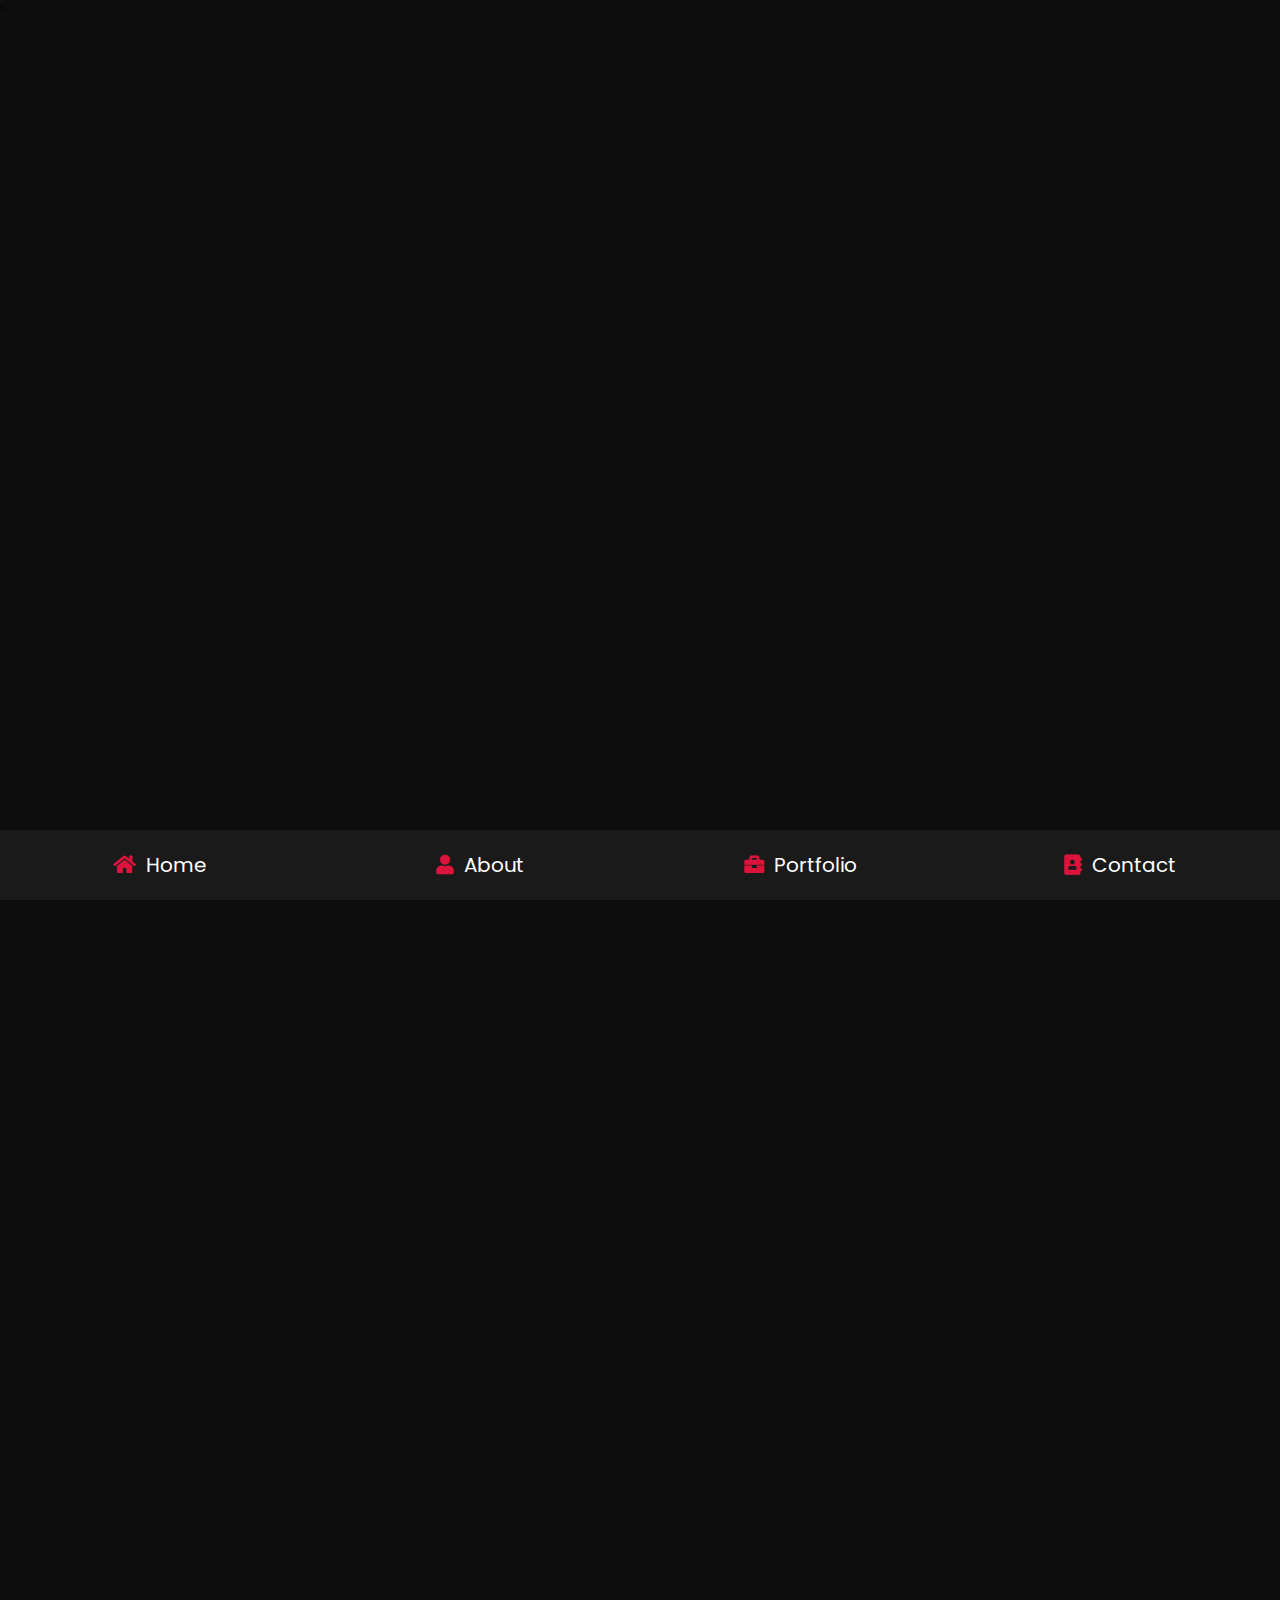
<file: index.html>
<!DOCTYPE html>
<html lang="en">
<head>
    <meta charset="UTF-8">
    <meta name="viewport" content="width=device-width, initial-scale=1.0">
    <title>Tian Portfolio</title>

     <!-- font awesome cdn link  -->
     <link rel="stylesheet" href="https://cdnjs.cloudflare.com/ajax/libs/font-awesome/5.15.4/css/all.min.css">

    <!-- custom css file link  -->
    <link rel="stylesheet" href="./css/style.css">
    <a href="./home.html"></a>
    <a href="./about.html"></a>
    <a href="./portfolio.html"></a>
    <a href="./contact.html"></a>
    
   
    

</head>
<body>
    
<!-- header section starts  -->

    <<nav class="navbar">
    <a href="home.html"> <i class="fas fa-home"></i> <span>home</span> </a>
    <a href="about.html"> <i class="fas fa-user"></i> <span>about</span> </a>
    <a href="portfolio.html"> <i class="fas fa-briefcase"></i> <span>portfolio</span> </a>
    <a href="contact.html"> <i class="fas fa-address-book"></i> <span>contact</span> </a>
</nav>

<!-- home section starts  -->

    
<section class="home">

    <div class="image">
        <img src="images/TIan Photo (2).jpg" alt="">
    </div>

    <div class="content">
        <h3>Hi, I am Christian B. Medallada</h3>
        <p>A 19-year-old BSIT Student based in Makati, Philippines.</p>
        <span>BSIT Student of Asia Pacific College</span>
        
        <pre>
        <a href="about.html">
<button onclick="doSomething()" style="background-color:crimson;padding: 8px;color:#ffffff;border-radius:5px; font-size: 20px; font-family: 'Poppins', sans-serif;cursor:pointer;animation:movedown 1s linear 1;animation-delay:0.5s;visibility:hidden;animation-fill-mode:forwards">  About Me   <i class="fas fa-user" style="font-size: 30apx" style='align-items:center;';></i> </button>
        </a>
        <pre>
        
        <p id="test"></p>

        <script>
            function doSomething(){
                document.getElementById("test").innerHTML = "";
            }
        </script>
    </div>


</section>

<!-- home section ends -->

<!-- about section starts  -->

<section class="about">
    
    <h1 class="heading"> about <span>me</span> </h1>

    <div class="row">

        <div class="info-container">

            <h1>personal info</h1>

            <div class="box-container">

                <div class="box">
                    <h3> <span>name : </span> Christian B. Medallada </h3>
                    <h3> <span>age : </span> 19-year-old </h3>
                    <h3> <span>email : </span> medalladachris100@gmail.com </h3>
                    <h3> <span>address : </span> Makati, Philippines - 1233 </h3>
                </div>
    
                <div class="box">
                    <h3> <span>Student : </span> APC Programmer Student </h3>
                    <h3> <span>skill : </span> Beginner Java Programmer </h3>
                    <h3> <span>experience : </span> 1 year </h3>
                    <h3> <span>language : </span> Tagalog, English </h3>
                </div>

            </div>

            <pre>
                <a href="https://drive.google.com/file/d/1S_t5q_-pojScygrP7p67xf_3rHdy3ukK/view?usp=sharing" download>
<button onclick="doSomething()" style="background-color:crimson;padding: 8px;color:#ffffff;border-radius:5px; font-size: 20px; font-family: 'Poppins', sans-serif;cursor:pointer">  Download CV  <i class="fas fa-download" style="font-size: 30apx" style='align-items:center;';></i> </button>
                </a>
                <pre>
                
                <p id="test"></p>
        
                <script>
                    function doSomething(){
                        document.getElementById("test").innerHTML = "";
                    }
                </script>

        </div>

        <div class="count-container">

            <div class="box">
                <h3>Bio</h3>
                <p>Hi, my name is Christian B. Medallada. Most people call me Tian or Meds. I'm currently 19 years old and living in Makati City, Philippines.
                     I'm a first-year student studying to become a software engineer.
                     I like to watch all things related to design; games, highlights, tutorials, and project design tutorials. 
                     I first learned to code when I was in 6th grade.</p>
            </div>

            <div class="box">
                <h3>Studies</h3>
                <p>We learned basic HTML in 6th grade, but that was just the beginning of my coding career.
                     I started learning the basics and fundamentals of Java programming by myself with the help of Youtube and Programming Websites. 
                     I already have a lot of programs and applications, most of which are for business applications. 
                    I'm still studying Java programs and Python. I hope to become a successful software engineer.</p>
            </div>

        </div>

    </div>

</section>

<!-- about section ends -->

<!-- skills section starts  -->

<section class="skills">

    <h1 class="heading"> <span>my</span> skills </h1>

    <div class="box-container">
        <div class="box">
            <img src="images/icon-1.png">
            <h3>html</h3>
        </div>
        <div class="box">
            <img src="images/icon-2.png">
            <h3>Java</h3>
        </div>
        <div class="box">
            <img src="images/icon-3.png">
            <h3>C++</h3>
        </div>
        <div class="box">
            <img src="images/icon-4.png">
            <h3>Python</h3>
        </div>
        <div class="box">
            <img src="images/icon-5.png">
            <h3>Visual Studio Code</h3>
        </div>
        <div class="box">
            <img src="images/icon-6.png">
            <h3>Eclipse</h3>
        </div>
        <div class="box">
            <img src="images/icon-7.png">
            <h3>Adobe</h3>
        </div>
    </div>

</section>

<!-- skills section ends -->

<!-- education section starts  -->

<section class="education">

    <h1 class="heading"> <span>my</span> education </h1>

    <div class="box-container">

        <div class="box">
            <i class="fas fa-graduation-cap"></i>
            <span>2016 - 2019</span>
            <h3>Junior High School Graduate</h3>
            <p>STEM Strand that Graduted at Pasay City West High School and 
                Complete 10th Grader with a GWA of 90</p>
        </div>

        <div class="box">
            <i class="fas fa-graduation-cap"></i>
            <span>2020 - 2021</span>
            <h3>Senior High School Graduate</h3>
            <p>STEM Technology strand that Graduted at Adamson 
                University and Complete 12th Grader with a GWA of 94</p>
        </div>

        <div class="box">
            <i class="fas fa-graduation-cap"></i>
            <span>2022 - Present</span>
            <h3>BSIT-MI College Undegraduate</h3>
            <p>1st year College Student with a Course of BSIT-MI at
                Asia Pacific College and expected to Graduate at 2025</p>
        </div>
    </div>

</section>

<!-- about section ends -->

<!-- portfolio section starts  -->

<section class="portfolio">
   
    <h1 class="heading"> <span>my</span> work </h1>
    
   <h1 style ="font-size: 40px"> <span style = "Color: White">Websites</span></h1>

    <div class="box-container">

        <div class="box">
        </div>

        <div class="box">
            <img src="images/ResearchTitleMockup.jpg" alt="">
            <div class="content">
                <h3>PROJECT 01</h3>
                <h3>Research Title Generator</h3>
                <p>A website that generates you research title for a specific strand</p>
                <a href="https://tianmeds.github.io/ResearchTitleGenerator/" target="_blank">View Website</a>
            </div>
        </div>

        <div class="box">
            <img src="images/2ndPortfolioMockup.jpg" alt="">
            <div class="content">
                <h3>PROJECT 02</h3>
                <h3>Personal Portfolio</h3>
                <p>A Personal Website that discusses about me and also displays my Personal Projects</p>
                <a href="https://tianmeds.github.io/SecondPortfolio/" target="_blank">View Website</a>
            </div>
        </div>

        <div class="box">
        </div>

</div>

    <h1 style ="font-size: 40px"> <span style = "Color: White">Java Programs</span></h1>

    <div class="box-container">

        <div class="box">
            <img src="images/item-1.jpg" alt="">
            <div class="content">
                <h3>PROJECT 01</h3>
                <h3>Multiple Choice Quiz Program</h3>
                <p>Multiple Choice Quiz Program made in Java and with the use Scanner in Eclipse IDE</p>
                <a href="https://drive.google.com/file/d/1_zGh05WqPtMKXZluLi4CkNycI9_4znh-/view?usp=sharing" target="_blank">Download Open Source Code</a>
            </div>
        </div>
       
        <div class="box">
            <img src="images/img-3.jpg" alt="">
            <div class="content">
                <h3>project 02</h3>
                <h3>Milk Production Program</h3>
                <p>The Milk Program created in a IDE Eclipse which uses Java language with the help of 
                    Scanner in importing inputs of the user.
                </p>
                <a href="https://drive.google.com/file/d/14TnswhkqasTUbZzlYibc298bCDtB__94/view?usp=sharing" target="_blank">Download Open Source Code</a>
            </div>
        </div>

        <div class="box">
            <img src="images/img-4.png" alt="">
            <div class="content">
                <h3>project 03</h3>
                <h3>Inch Converter App</h3>
                <p>This one is a Inch Converter App where you can convert the inches to feets and yards
                    with a specific explanation.
                </p>
                <a href="https://drive.google.com/file/d/1YehS0OnYiNi2jH8UYm7eiy4Dr1pW61UU/view?usp=sharing" target="_blank">Download Open Source Code</a>
                
            </div>
        </div>

        <div class="box">
            <img src="images/img-5.jpg" alt="">
            <div class="content">
                <h3>project 04</h3>
                <h3>PH Safe App</h3>
                <p>This Program gives information about the PH Scale of a water
                    and also give some information about drinking safe and clean water
                    this program is raise for us to help in SDG Clean Water and Sanitation</p>
                <a href="https://drive.google.com/file/d/1a96S-XUajN0Ena6CzBg5WLP_wgWgpl29/view?usp=sharing" target="_blank">Download Open Source Code</a>
            </div>
        </div>

    </div>

    
    <h1 style ="font-size: 40px"> <span style = "Color: White">Banners</span></h1>

    <div class="box-container">

        <div class="box">
            <img src="images/Banner-1.png" alt="">
            <div class="content">
                <h3>Banner 01</h3>
                <p></p>
                <a href="https://drive.google.com/file/d/1lxD9V5w2Vy5j7aapRB99L65fQVqVzCa9/view?usp=sharing" 
                target="_blank">Preview Banner</a>
            </div>
        </div>
       
        <div class="box">
            <img src="images/Banner-2.jpg" alt="">
            <div class="content">
                <h3>banner 02</h3>
                <p></p>
                <a href="https://drive.google.com/file/d/1v-1Nuxs5Lfoq3-vVFEgdUjvBvgag1wzi/view?usp=sharing" 
                target="_blank">Preview Banner</a>
            </div>
        </div>

        <div class="box">
            <img src="images/Banner-3.png" alt="">
            <div class="content">
                <h3>banner 03</h3>
                <p></p>
                <a href="https://drive.google.com/file/d/1XMgPie6Lc8fdEhSXG9WcYxrt0C3csc9M/view?usp=sharing" 
                target="_blank">Preview Banner</a>
            </div>
        </div>

        <div class="box">
            <img src="images/Banner-4.png" alt="">
            <div class="content">
                <h3>Banner 04</h3>
                <p></p>
                <a href="https://drive.google.com/file/d/11fIRMe88STEOXRX9RrNuC53YaqOTpmhr/view?usp=sharing" 
                target="_blank">Preview Banner</a>
            </div>
        </div>

    </div>

 <h1 style ="font-size: 40px"> <span style = "Color: White">UI Designs</span></h1>

    <div class="box-container">

        <div class="box">
            <img src="images/item-2.jpg" alt="">
            <div class="content">
                <h3>UI Designs 01</h3>
                <p></p>
                <a href="https://drive.google.com/file/d/1kGEYulbxv7-bUwaRZYTQOpmjPwlklp_n/view?usp=sharing" 
                target="_blank">Preview Designs</a>
                
            </div>
        </div>

        <div class="box">
        </div>

        <div class="box">
        </div>

        <div class="box">
        </div>
        
</section>

<!-- portfolio section ends -->

<!-- contact section starts  -->

<section class="contact">
  
 
<h1 class="heading"> contact <span>me</span> </h1>

<div class="row">

    <div class="info-container">

        <h1>get in touch</h1>

        <p>For any sort of help or inquiries, feel free to send me an email and I'll get back to you soon.</p>

        <div class="box-container">

            <div class="box">
                <i class="fas fa-map"></i>
                <div class="info">
                    <h3>address :</h3>
                    <p>Makati, Philippines - 1233</p>
                </div>
            </div>

            <div class="box">
                <i class="fas fa-envelope"></i>
                <div class="info">
                    <h3>email :</h3>
                    <p>medalladachris100@gmail.com</p>
                </div>
            </div>

            <div class="box">
                <i class="fas fa-phone"></i>
                <div class="info">
                    <h3>number :</h3>
                    <p>+639951617400</p>
                </div>
            </div>

        </div>

        <div class="share">
            <a href="https://www.facebook.com/Cmedsss" target="_blank" class="fab fa-facebook-f"> </a>
            <a href="https://twitter.com/TianMeds" target="_blank" class="fab fa-twitter"></a>
            <a href="https://www.instagram.com/tiaanmeds/" target="_blank" class="fab fa-instagram"></a>
            <a href="https://github.com/TianMeds" target="_blank" class="fab fa-github"></a>
        </div>

    </div>

    <form class="gform pure-form pure-form-stacked" method="POST" data-email="medalladachris100@gmail.com"
    action="https://script.google.com/macros/s/AKfycbxXDuNioduG5Ol1HeF2yYUse0-aH5pOmyi7s-tR0NI5UlKGssxEPpOfS7NNGSGbiqswyQ/exec">
    
    
        <div class="inputBox">
            <input type="text" name="name" placeholder="Your Name">
            <input type="number" name="number" placeholder="Your Number">
        </div>

        <div class="inputBox">
            <input type="email" name="email" placeholder="Your Email">
            <input type="text" name="subject" placeholder="Your Subject">
        </div>

        <textarea name="message" placeholder="Your Message" id="" cols="30" rows="10"></textarea>

        <input type="submit" value="send message" class="btn">
        <br> </br>
        <div class="thankyou_message" style="display:none;background-color: #84b124;
        border:8px solid #84b124;border-radius: 30px;width: 200px;padding-top: 5px;padding-bottom: 10px;
        padding-left: 5px;padding-right: 5px;">
            
            <h1 style="color: white;text-align: center;font-size:medium;">Message Sent</h1>
    
    </form>

</div>

</section>

<!-- contact section ends -->

<!--Thank You Section-->
<div class="thankyou_message" style="display:none;background:none;border:8px solid gray;border-radius: 40px;width: 400px;padding-top: 15px;padding-bottom: 40px;padding-left: 20px;padding-right: 20px;"><br><br>
    <h1>Thanks for contacting us!</h1>
    <h1>*******</h1>
  </div>
</form>
<script data-cfasync="false" type="text/javascript">
  
 (function() {
function validEmail(email) {
  var re = /^([\w-]+(?:\.[\w-]+)*)@((?:[\w-]+\.)*\w[\w-]{0,66})\.([a-z]{2,6}(?:\.[a-z]{2})?)$/i;
  return re.test(email);
}

function validateHuman(honeypot) {
  if (honeypot) {
    console.log("Robot Detected!");
    return true;
  } else {
    console.log("Welcome Human!");
  }
}
function getFormData(form) {
  var elements = form.elements;

  var fields = Object.keys(elements).filter(function(k) {
        return (elements[k].name !== "honeypot");
  }).map(function(k) {
    if(elements[k].name !== undefined) {
      return elements[k].name;
    }else if(elements[k].length > 0){
      return elements[k].item(0).name;
    }
  }).filter(function(item, pos, self) {
    return self.indexOf(item) == pos && item;
  });

  var formData = {};
  fields.forEach(function(name){
    var element = elements[name];
    formData[name] = element.value;
    if (element.length) {
      var data = [];
      for (var i = 0; i < element.length; i++) {
        var item = element.item(i);
        if (item.checked || item.selected) {
          data.push(item.value);
        }
      }
      formData[name] = data.join(', ');
    }
  });

  // add form-specific values into the data
  formData.formDataNameOrder = JSON.stringify(fields);
  formData.formGoogleSheetName = form.dataset.sheet || "Sheet1"; // default sheet name
  formData.formGoogleSendEmail = form.dataset.email || ""; // no email by default

  console.log(formData);
  return formData;
}

function handleFormSubmit(event) {  
  event.preventDefault();           
  var form = event.target;
  var data = getFormData(form);         
  if( data.email && !validEmail(data.email) ) {   
    var invalidEmail = form.querySelector(".email-invalid");
    if (invalidEmail) {
      invalidEmail.style.display = "block";
      return false;
    }
  } else {
    disableAllButtons(form);
    var url = form.action;
    var xhr = new XMLHttpRequest();
    xhr.open('POST', url);
    xhr.setRequestHeader("Content-Type", "application/x-www-form-urlencoded");
    xhr.onreadystatechange = function() {
        console.log(xhr.status, xhr.statusText);
        console.log(xhr.responseText);
        var formElements = form.querySelector(".form-elements")
        if (formElements) {
          formElements.style.display = "none"; // hide form
        }
        var thankYouMessage = form.querySelector(".thankyou_message");
        if (thankYouMessage) {
          thankYouMessage.style.display = "block";
        }
        return;
    };
    var encoded = Object.keys(data).map(function(k) {
        return encodeURIComponent(k) + "=" + encodeURIComponent(data[k]);
    }).join('&');
    xhr.send(encoded);
  }
}

function loaded() {
  console.log("Contact form submission handler loaded successfully.");
  var forms = document.querySelectorAll("form.gform");
  for (var i = 0; i < forms.length; i++) {
    forms[i].addEventListener("submit", handleFormSubmit, false);
  }
};
document.addEventListener("DOMContentLoaded", loaded, false);

function disableAllButtons(form) {
  var buttons = form.querySelectorAll("button");
  for (var i = 0; i < buttons.length; i++) {
    buttons[i].disabled = true;
  }
}
})();

</script>


</body>
</html>
</file>
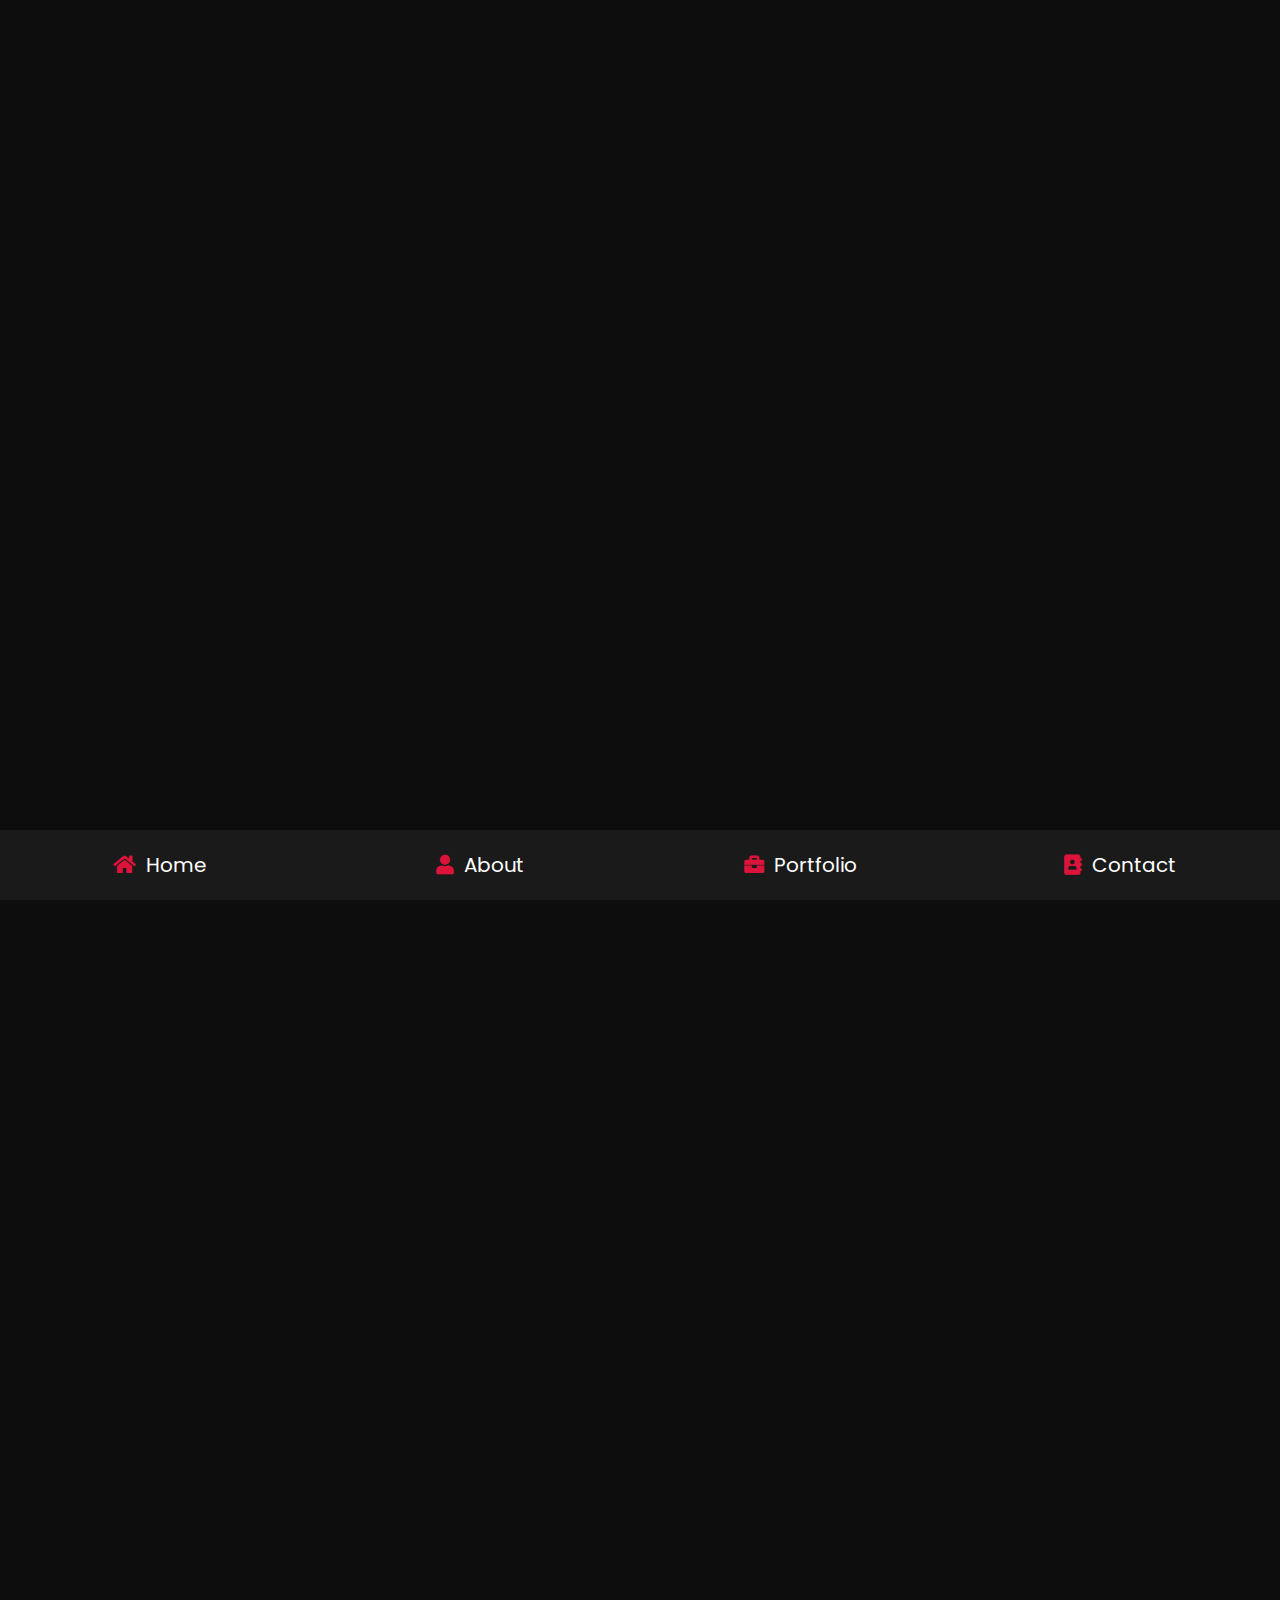
<file: about.html>
<!DOCTYPE html>
<html lang="en">
<head>
    <meta charset="UTF-8">
    <meta http-equiv="X-UA-Compatible" content="IE=edge">
    <meta name="viewport" content="width=device-width, initial-scale=1.0">
    <title>Tian Portfolio</title>

    <link rel="shortcut icon" type="x-icon" href="favicon.jpg">
    
    <!-- font awesome cdn link  -->
    <link rel="stylesheet" href="https://cdnjs.cloudflare.com/ajax/libs/font-awesome/5.15.4/css/all.min.css">

    <!-- custom css file link  -->
    <link rel="stylesheet" href="css/style.css">

</head>
<body>
    
<!-- navbar section starts  -->

<nav class="navbar">
    <a href="home.html"> <i class="fas fa-home"></i> <span>home</span> </a>
    <a href="about.html"> <i class="fas fa-user"></i> <span>about</span> </a>
    <a href="portfolio.html"> <i class="fas fa-briefcase"></i> <span>portfolio</span> </a>
    <a href="contact.html"> <i class="fas fa-address-book"></i> <span>contact</span> </a>
</nav>

<!-- navbar section ends -->

<!-- about section starts  -->

<section class="about">

    <h1 class="heading"> about <span>me</span> </h1>

    <div class="row">

        <div class="info-container">

            <h1>personal info</h1>

            <div class="box-container">

                <div class="box">
                    <h3> <span>name : </span> Christian B. Medallada </h3>
                    <h3> <span>age : </span> 19-year-old </h3>
                    <h3> <span>email : </span> medalladachris100@gmail.com </h3>
                    <h3> <span>address : </span> Makati, Philippines - 1233 </h3>
                </div>
    
                <div class="box">
                    <h3> <span>Student : </span> APC Programmer Student </h3>
                    <h3> <span>skill : </span> Beginner Java Programmer </h3>
                    <h3> <span>experience : </span> 1 year </h3>
                    <h3> <span>language : </span> Tagalog, English </h3>
                </div>

            </div>

            <pre>
                <a href="https://drive.google.com/file/d/1S_t5q_-pojScygrP7p67xf_3rHdy3ukK/view?usp=sharing" download>
<button onclick="doSomething()" style="background-color:crimson;padding: 8px;color:#ffffff;border-radius:5px; cursor:pointer; font-size: 20px; font-family: 'Poppins', sans-serif">  Download CV    <i class="fas fa-download" style="font-size: 30apx" style='align-items:center;';></i>  </button>
                </a>
                <pre>
                
                <p id="test"></p>
        
                <script>
                    function doSomething(){
                        document.getElementById("test").innerHTML = "";
                    }
                </script>

        </div>

        <div class="count-container">

            <div class="box">
                <h3>Bio</h3>
                <p>Hi, my name is Christian B. Medallada. Most people call me Tian or Meds. I'm currently 19 years old and living in Makati City, Philippines.
                     I'm a first-year student studying to become a software engineer.
                     I like to watch all things related to design; games, highlights, tutorials, and project design tutorials. 
                     I first learned to code when I was in 6th grade.</p>
            </div>

            <div class="box">
                <h3>Studies</h3>
                <p>We learned basic HTML in 6th grade, but that was just the beginning of my coding career.
                     I started learning the basics and fundamentals of Java programming by myself with the help of Youtube and Programming Websites. 
                     I already have a lot of programs and applications, most of which are for business applications. 
                    I'm still studying Java programs and Python. I hope to become a successful software engineer.</p>
            </div>

        </div>

    </div>

</section>

<!-- about section ends -->

<!-- skills section starts  -->

<section class="skills">

    <h1 class="heading"> <span>my</span> skills </h1>

    <div class="box-container">
        <div class="box">
            <img src="images/icon-1.png">
            <h3>html</h3>
        </div>
        <div class="box">
            <img src="images/icon-2.png">
            <h3>Java</h3>
        </div>
        <div class="box">
            <img src="images/icon-3.png">
            <h3>C++</h3>
        </div>
        <div class="box">
            <img src="images/icon-4.png">
            <h3>Python</h3>
        </div>
        <div class="box">
            <img src="images/icon-5.png">
            <h3>Visual Studio Code</h3>
        </div>
        <div class="box">
            <img src="images/icon-6.png">
            <h3>Eclipse</h3>
        </div>
        <div class="box">
            <img src="images/icon-7.png">
            <h3>Adobe</h3>
        </div>
    </div>

</section>

<!-- skills section ends -->

<!-- education section starts  -->

<section class="education">

    <h1 class="heading"> <span>my</span> education </h1>

    <div class="box-container">

        <div class="box">
            <i class="fas fa-graduation-cap"></i>
            <span>2016 - 2019</span>
            <h3>Junior High School Graduate</h3>
            <p>STEM Strand that Graduted at Pasay City West High School and 
                Complete 10th Grader with a GWA of 90</p>
        </div>

        <div class="box">
            <i class="fas fa-graduation-cap"></i>
            <span>2020 - 2021</span>
            <h3>Senior High School Graduate</h3>
            <p>STEM Technology strand that Graduted at Adamson 
                University and Complete 12th Grader with a GWA of 94</p>
        </div>

        <div class="box">
            <i class="fas fa-graduation-cap"></i>
            <span>2022 - Present</span>
            <h3>BSIT-MI College Undegraduate</h3>
            <p>1st year College Student with a Course of BSIT-MI at
                Asia Pacific College and expected to Graduate at 2025</p>
        </div>
    </div>

</section>

<!-- education section ends -->

</body>
</html>
</file>
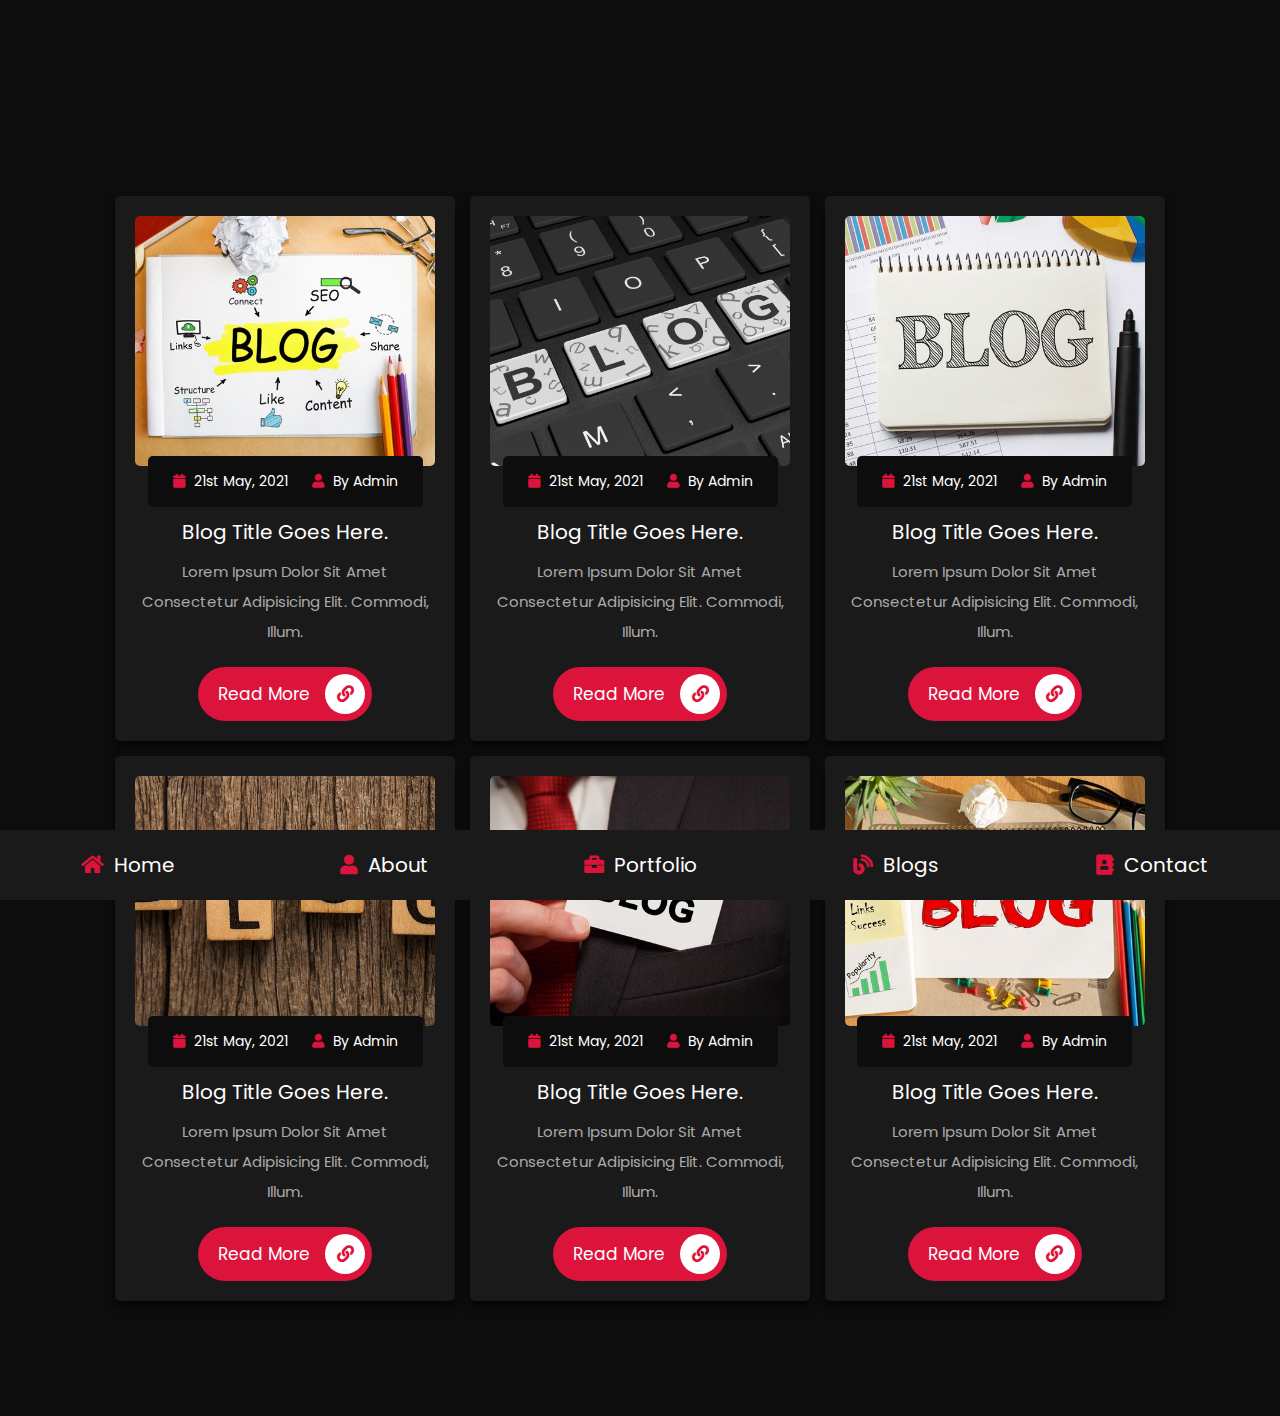
<file: blogs.html>
<!DOCTYPE html>
<html lang="en">
<head>
    <meta charset="UTF-8">
    <meta http-equiv="X-UA-Compatible" content="IE=edge">
    <meta name="viewport" content="width=device-width, initial-scale=1.0">
    <title>blogs</title>

    <!-- font awesome cdn link  -->
    <link rel="stylesheet" href="https://cdnjs.cloudflare.com/ajax/libs/font-awesome/5.15.4/css/all.min.css">

    <!-- custom css file link  -->
    <link rel="stylesheet" href="css/style.css">

</head>
<body>
    
<!-- navbar section starts  -->

<nav class="navbar">
    <a href="home.html"> <i class="fas fa-home"></i> <span>home</span> </a>
    <a href="about.html"> <i class="fas fa-user"></i> <span>about</span> </a>
    <a href="portfolio.html"> <i class="fas fa-briefcase"></i> <span>portfolio</span> </a>
    <a href="blogs.html"> <i class="fas fa-blog"></i> <span>blogs</span> </a>
    <a href="contact.html"> <i class="fas fa-address-book"></i> <span>contact</span> </a>
</nav>

<!-- navbar section ends -->

<!-- blogs section starts  -->

<section class="blogs">

    <h1 class="heading"> <span>my</span> blogs </h1>

    <div class="box-container">

        <div class="box">
            <div class="image">
                <img src="images/blog1.jpg" alt="">
            </div>
            <div class="content">
                <div class="icons">
                    <a href="#"> <i class="fas fa-calendar"></i> 21st may, 2021 </a>
                    <a href="#"> <i class="fas fa-user"></i> by admin </a>
                </div>
                <h3>blog title goes here.</h3>
                <p>Lorem ipsum dolor sit amet consectetur adipisicing elit. Commodi, illum.</p>
                <a href="#" class="btn"> read more <i class="fas fa-link"></i> </a>
            </div>
        </div>

        <div class="box">
            <div class="image">
                <img src="images/blog2.jpg" alt="">
            </div>
            <div class="content">
                <div class="icons">
                    <a href="#"> <i class="fas fa-calendar"></i> 21st may, 2021 </a>
                    <a href="#"> <i class="fas fa-user"></i> by admin </a>
                </div>
                <h3>blog title goes here.</h3>
                <p>Lorem ipsum dolor sit amet consectetur adipisicing elit. Commodi, illum.</p>
                <a href="#" class="btn"> read more <i class="fas fa-link"></i> </a>
            </div>
        </div>

        <div class="box">
            <div class="image">
                <img src="images/blog3.jpg" alt="">
            </div>
            <div class="content">
                <div class="icons">
                    <a href="#"> <i class="fas fa-calendar"></i> 21st may, 2021 </a>
                    <a href="#"> <i class="fas fa-user"></i> by admin </a>
                </div>
                <h3>blog title goes here.</h3>
                <p>Lorem ipsum dolor sit amet consectetur adipisicing elit. Commodi, illum.</p>
                <a href="#" class="btn"> read more <i class="fas fa-link"></i> </a>
            </div>
        </div>

        <div class="box">
            <div class="image">
                <img src="images/blog4.jpg" alt="">
            </div>
            <div class="content">
                <div class="icons">
                    <a href="#"> <i class="fas fa-calendar"></i> 21st may, 2021 </a>
                    <a href="#"> <i class="fas fa-user"></i> by admin </a>
                </div>
                <h3>blog title goes here.</h3>
                <p>Lorem ipsum dolor sit amet consectetur adipisicing elit. Commodi, illum.</p>
                <a href="#" class="btn"> read more <i class="fas fa-link"></i> </a>
            </div>
        </div>

        <div class="box">
            <div class="image">
                <img src="images/blog5.jpg" alt="">
            </div>
            <div class="content">
                <div class="icons">
                    <a href="#"> <i class="fas fa-calendar"></i> 21st may, 2021 </a>
                    <a href="#"> <i class="fas fa-user"></i> by admin </a>
                </div>
                <h3>blog title goes here.</h3>
                <p>Lorem ipsum dolor sit amet consectetur adipisicing elit. Commodi, illum.</p>
                <a href="#" class="btn"> read more <i class="fas fa-link"></i> </a>
            </div>
        </div>

        <div class="box">
            <div class="image">
                <img src="images/blog6.jpg" alt="">
            </div>
            <div class="content">
                <div class="icons">
                    <a href="#"> <i class="fas fa-calendar"></i> 21st may, 2021 </a>
                    <a href="#"> <i class="fas fa-user"></i> by admin </a>
                </div>
                <h3>blog title goes here.</h3>
                <p>Lorem ipsum dolor sit amet consectetur adipisicing elit. Commodi, illum.</p>
                <a href="#" class="btn"> read more <i class="fas fa-link"></i> </a>
            </div>
        </div>

    </div>

</section>

<!-- blogs section ends -->

</body>
</html>
</file>
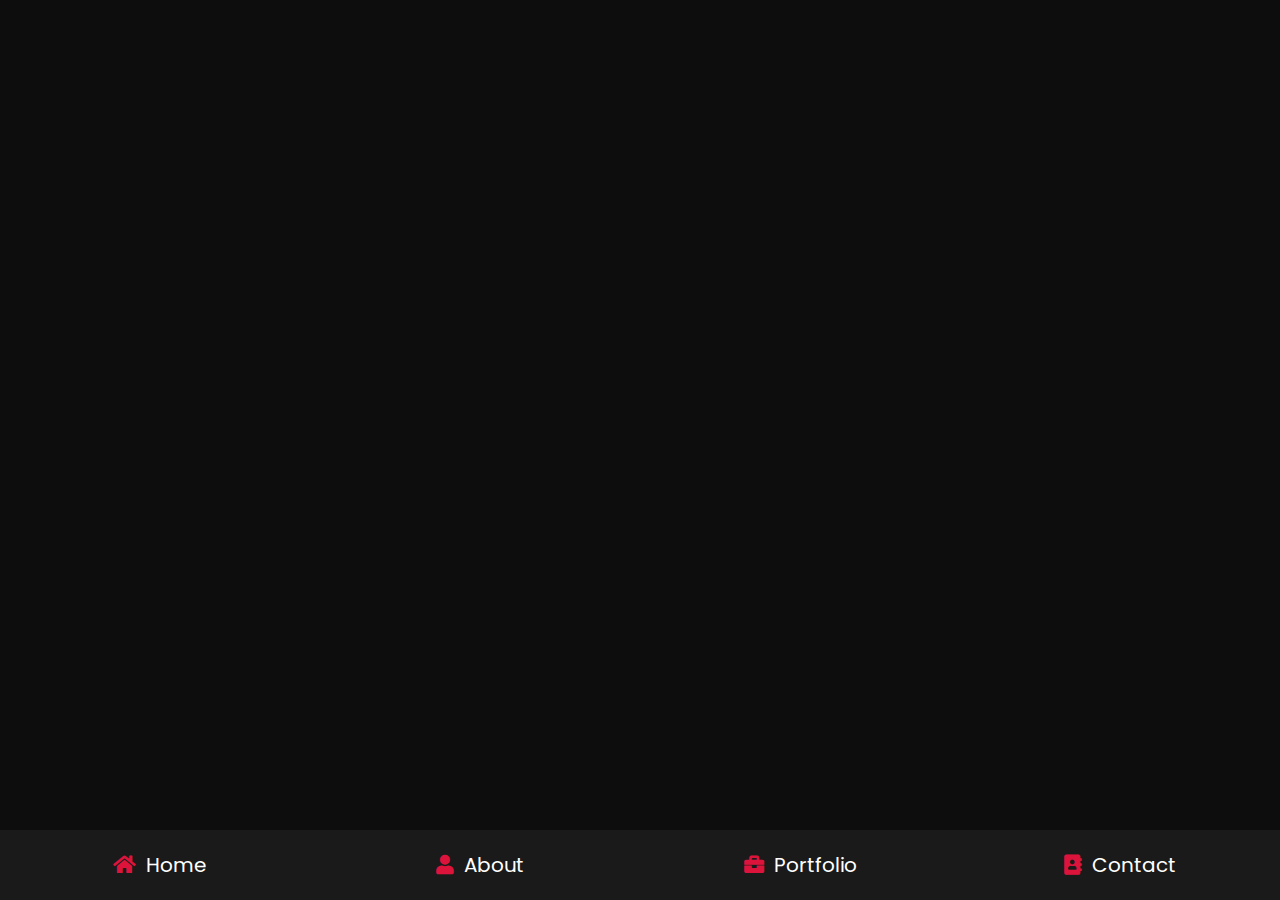
<file: contact.html>
<!DOCTYPE html>
<html lang="en">
<head>
    <meta charset="UTF-8">
    <meta http-equiv="X-UA-Compatible" content="IE=edge">
    <meta name="viewport" content="width=device-width, initial-scale=1.0">
    <title>Tian Portfolio</title>
    
    <link rel="shortcut icon" type="x-icon" href="favicon.jpg">

    <!-- font awesome cdn link  -->
    <link rel="stylesheet" href="https://cdnjs.cloudflare.com/ajax/libs/font-awesome/5.15.4/css/all.min.css">

    <!-- custom css file link  -->
    <link rel="stylesheet" href="css/style.css">

</head>
<body>
    
<!-- navbar section starts  -->

<nav class="navbar">
    <a href="home.html"> <i class="fas fa-home"></i> <span>home</span> </a>
    <a href="about.html"> <i class="fas fa-user"></i> <span>about</span> </a>
    <a href="portfolio.html"> <i class="fas fa-briefcase"></i> <span>portfolio</span> </a>
    <a href="contact.html"> <i class="fas fa-address-book"></i> <span>contact</span> </a>
</nav>

<!-- navbar section ends -->

<!-- contact section starts  -->

<section class="contact">

<h1 class="heading"> contact <span>me</span> </h1>

<div class="row">

    <div class="info-container">

        <h1>get in touch</h1>

        <p>For any sort of help or inquiries, feel free to send me an email and I'll get back to you soon.</p>

        <div class="box-container">

            <div class="box">
                <i class="fas fa-map"></i>
                <div class="info">
                    <h3>address :</h3>
                    <p>Makati, Philippines - 1233</p>
                </div>
            </div>

            <div class="box">
                <i class="fas fa-envelope"></i>
                <div class="info">
                    <h3>email :</h3>
                    <p>medalladachris100@gmail.com</p>
                </div>
            </div>

            <div class="box">
                <i class="fas fa-phone"></i>
                <div class="info">
                    <h3>number :</h3>
                    <p>+639951617400</p>
                </div>
            </div>

        </div>

        <div class="share">
            <a href="https://www.facebook.com/Cmedsss" target="_blank" class="fab fa-facebook-f"> </a>
            <a href="https://twitter.com/TianMeds" target="_blank" class="fab fa-twitter"></a>
            <a href="https://www.instagram.com/tiaanmeds/" target="_blank" class="fab fa-instagram"></a>
            <a href="https://github.com/TianMeds" target="_blank" class="fab fa-github"></a>
        </div>

    </div>

    <form class="gform pure-form pure-form-stacked" method="POST" data-email="medalladachris100@gmail.com"
    action="https://script.google.com/macros/s/AKfycbxXDuNioduG5Ol1HeF2yYUse0-aH5pOmyi7s-tR0NI5UlKGssxEPpOfS7NNGSGbiqswyQ/exec">
    
    
        <div class="inputBox">
            <input type="text" name="name" placeholder="Your Name">
            <input type="number" name="number" placeholder="Your Number">
        </div>

        <div class="inputBox">
            <input type="email" name="email" placeholder="Your Email">
            <input type="text" name="subject" placeholder="Your Subject">
        </div>

        <textarea name="message" placeholder="Your Message" id="" cols="30" rows="10"></textarea>

        <input type="submit" value="send message" class="btn">
        <br> </br>
        <div class="thankyou_message" style="display:none;background-color: #84b124;
        border:8px solid #84b124;border-radius: 30px;width: 200px;padding-top: 5px;padding-bottom: 10px;
        padding-left: 5px;padding-right: 5px;">
            
            <h1 style="color: white;text-align: center;font-size:medium;">Message Sent</h1>
    
    </form>

</div>

</section>

<!-- contact section ends -->

<!--Thank You Section-->
<div class="thankyou_message" style="display:none;background:none;border:8px solid gray;border-radius: 40px;width: 400px;padding-top: 15px;padding-bottom: 40px;padding-left: 20px;padding-right: 20px;"><br><br>
    <h1>Thanks for contacting us!</h1>
    <h1>*******</h1>
  </div>
</form>
<script data-cfasync="false" type="text/javascript">
  
 (function() {
function validEmail(email) {
  var re = /^([\w-]+(?:\.[\w-]+)*)@((?:[\w-]+\.)*\w[\w-]{0,66})\.([a-z]{2,6}(?:\.[a-z]{2})?)$/i;
  return re.test(email);
}

function validateHuman(honeypot) {
  if (honeypot) {
    console.log("Robot Detected!");
    return true;
  } else {
    console.log("Welcome Human!");
  }
}
function getFormData(form) {
  var elements = form.elements;

  var fields = Object.keys(elements).filter(function(k) {
        return (elements[k].name !== "honeypot");
  }).map(function(k) {
    if(elements[k].name !== undefined) {
      return elements[k].name;
    }else if(elements[k].length > 0){
      return elements[k].item(0).name;
    }
  }).filter(function(item, pos, self) {
    return self.indexOf(item) == pos && item;
  });

  var formData = {};
  fields.forEach(function(name){
    var element = elements[name];
    formData[name] = element.value;
    if (element.length) {
      var data = [];
      for (var i = 0; i < element.length; i++) {
        var item = element.item(i);
        if (item.checked || item.selected) {
          data.push(item.value);
        }
      }
      formData[name] = data.join(', ');
    }
  });

  // add form-specific values into the data
  formData.formDataNameOrder = JSON.stringify(fields);
  formData.formGoogleSheetName = form.dataset.sheet || "Sheet1"; // default sheet name
  formData.formGoogleSendEmail = form.dataset.email || ""; // no email by default

  console.log(formData);
  return formData;
}

function handleFormSubmit(event) {  
  event.preventDefault();           
  var form = event.target;
  var data = getFormData(form);         
  if( data.email && !validEmail(data.email) ) {   
    var invalidEmail = form.querySelector(".email-invalid");
    if (invalidEmail) {
      invalidEmail.style.display = "block";
      return false;
    }
  } else {
    disableAllButtons(form);
    var url = form.action;
    var xhr = new XMLHttpRequest();
    xhr.open('POST', url);
    xhr.setRequestHeader("Content-Type", "application/x-www-form-urlencoded");
    xhr.onreadystatechange = function() {
        console.log(xhr.status, xhr.statusText);
        console.log(xhr.responseText);
        var formElements = form.querySelector(".form-elements")
        if (formElements) {
          formElements.style.display = "none"; // hide form
        }
        var thankYouMessage = form.querySelector(".thankyou_message");
        if (thankYouMessage) {
          thankYouMessage.style.display = "block";
        }
        return;
    };
    var encoded = Object.keys(data).map(function(k) {
        return encodeURIComponent(k) + "=" + encodeURIComponent(data[k]);
    }).join('&');
    xhr.send(encoded);
  }
}

function loaded() {
  console.log("Contact form submission handler loaded successfully.");
  var forms = document.querySelectorAll("form.gform");
  for (var i = 0; i < forms.length; i++) {
    forms[i].addEventListener("submit", handleFormSubmit, false);
  }
};
document.addEventListener("DOMContentLoaded", loaded, false);

function disableAllButtons(form) {
  var buttons = form.querySelectorAll("button");
  for (var i = 0; i < buttons.length; i++) {
    buttons[i].disabled = true;
  }
}
})();


</script>
</center>
</body>
</html>
</body>
</html>
</file>
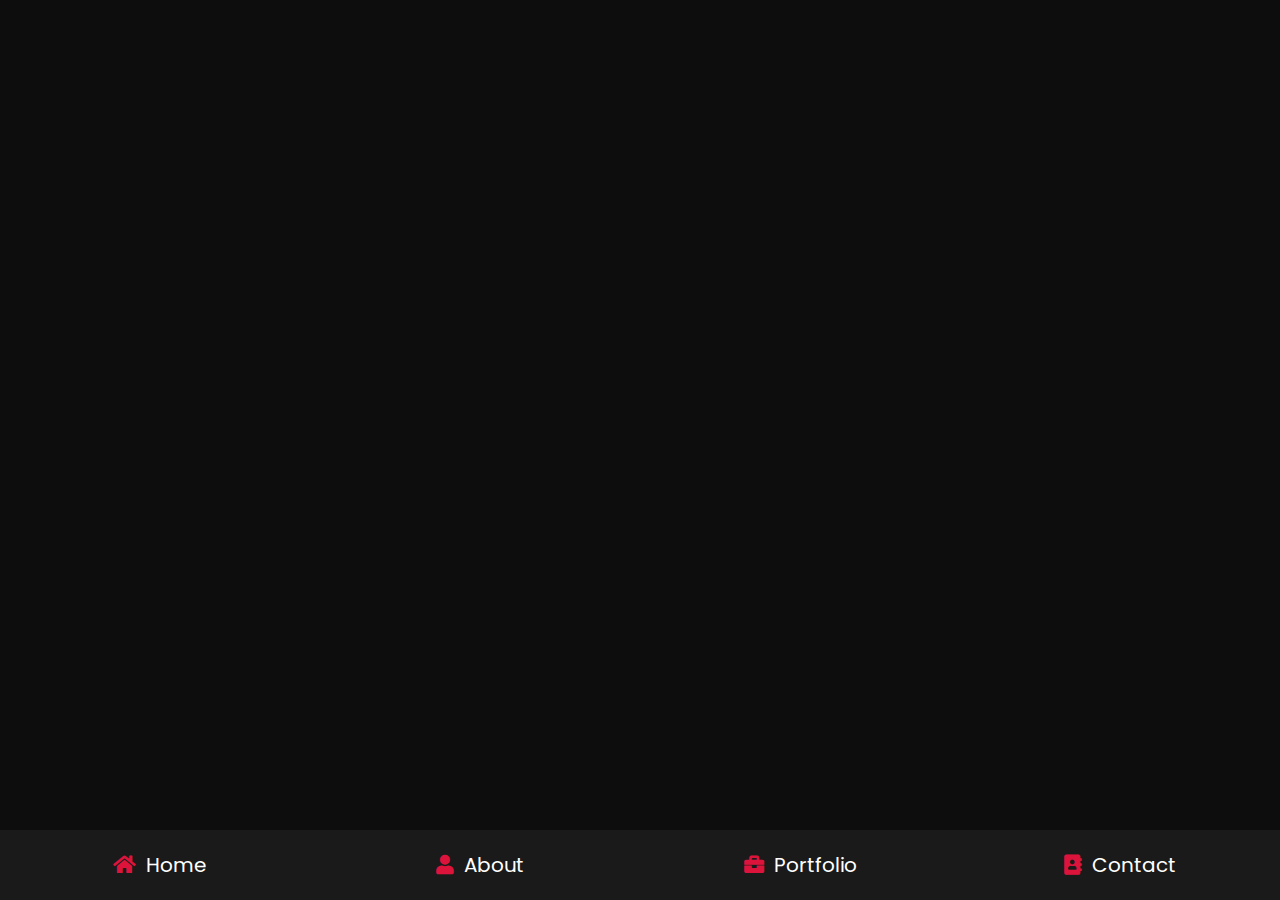
<file: home.html>
<!DOCTYPE html>
<html lang="en">
<head>
    <meta charset="UTF-8">
    <meta http-equiv="X-UA-Compatible" content="IE=edge">
    <meta name="viewport" content="width=device-width, initial-scale=1.0">
    <title>Tian Portfolio</title>

    <link rel="shortcut icon" type="x-icon" href="favicon.jpg">
    
    <!-- font awesome cdn link  -->
    <link rel="stylesheet" href="https://cdnjs.cloudflare.com/ajax/libs/font-awesome/5.15.4/css/all.min.css">

    <!-- custom css file link  -->
    <link rel="stylesheet" href="css/style.css">

</head>
<body>
    
<!-- navbar section starts  -->

<nav class="navbar">
    <a href="home.html"> <i class="fas fa-home"></i> <span>home</span> </a>
    <a href="about.html"> <i class="fas fa-user"></i> <span>about</span> </a>
    <a href="portfolio.html"> <i class="fas fa-briefcase"></i> <span>portfolio</span> </a>
    <a href="contact.html"> <i class="fas fa-address-book"></i> <span>contact</span> </a>
</nav>

<!-- navbar section ends -->

<!-- home section starts  -->

<section class="home">

    <div class="image">
        <img src="images/TIan Photo (2).jpg" alt="">
    </div>

    <div class="content">
        <h3>Hi, I am Christian B. Medallada</h3>
        <p>A 19-year-old BSIT Student based in Makati, Philippines.</p>
        <span>BSIT Student of Asia Pacific College</span>
        
        <pre>
        <a href="about.html">
<button onclick="doSomething()" style="background-color:crimson;padding: 8px;color:#ffffff;border-radius:5px; font-size: 20px; font-family: 'Poppins', sans-serif;cursor:pointer;
 animation:movedown 1s linear 1;animation-delay:0.5s;visibility:hidden;animation-fill-mode:forwards">  About Me  <i class="fas fa-user" style="font-size: 30apx" style='align-items:center;';></i>  </button>
        </a>
        <pre>
        
        <p id="test"></p>

        <script>
            function doSomething(){
                document.getElementById("test").innerHTML = "";
            }
        </script>
    </div>


</section>

<!-- home section ends -->

</body>
</html>
</file>
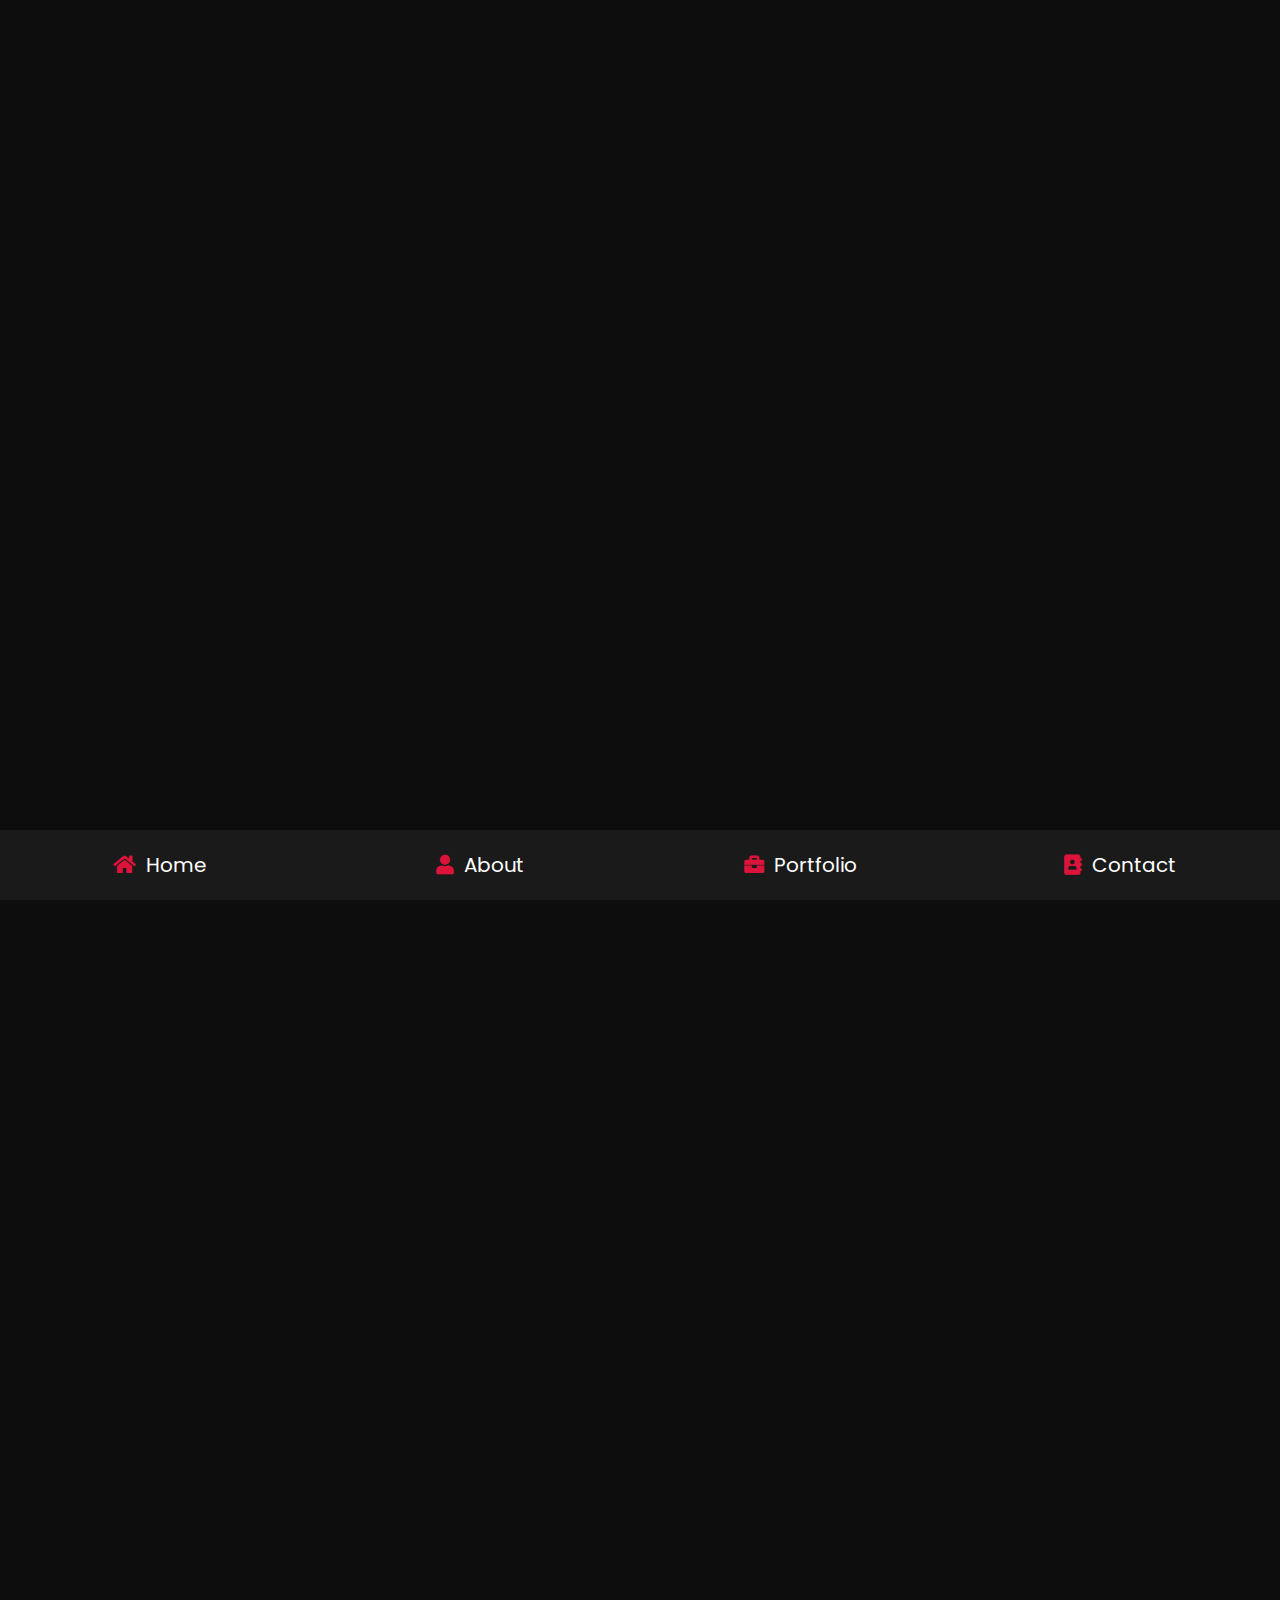
<file: portfolio.html>
<!DOCTYPE html>
<html lang="en">
<head>
    <meta charset="UTF-8">
    <meta http-equiv="X-UA-Compatible" content="IE=edge">
    <meta name="viewport" content="width=device-width, initial-scale=1.0">
    <title>Tian Portfolio</title>

    <link rel="shortcut icon" type="x-icon" href="favicon.jpg">
    
    <!-- font awesome cdn link  -->
    <link rel="stylesheet" href="https://cdnjs.cloudflare.com/ajax/libs/font-awesome/5.15.4/css/all.min.css">

    <!-- custom css file link  -->
    <link rel="stylesheet" href="css/style.css">

</head>
<body>
    
<!-- navbar section starts  -->

<nav class="navbar">
    <a href="home.html"> <i class="fas fa-home"></i> <span>home</span> </a>
    <a href="about.html"> <i class="fas fa-user"></i> <span>about</span> </a>
    <a href="portfolio.html"> <i class="fas fa-briefcase"></i> <span>portfolio</span> </a>
    <a href="contact.html"> <i class="fas fa-address-book"></i> <span>contact</span> </a>
</nav>

<!-- navbar section ends -->

<!-- portfolio section starts  -->

<section class="portfolio">

    <h1 class="heading"> <span>my</span> work </h1>
    
   <h1 style ="font-size: 40px"> <span style = "Color: White">Websites</span></h1>

    <div class="box-container">

        <div class="box">
        </div>

        <div class="box">
            <img src="images/ResearchTitleMockup.jpg" alt="">
            <div class="content">
                <h3>PROJECT 01</h3>
                <h3>Research Title Generator</h3>
                <p>A website that generates you research title for a specific strand</p>
                <a href="https://tianmeds.github.io/ResearchTitleGenerator/" target="_blank">View Website</a>
            </div>
        </div>

        <div class="box">
            <img src="images/2ndPortfolioMockup.jpg" alt="">
            <div class="content">
                <h3>PROJECT 02</h3>
                <h3>Personal Portfolio</h3>
                <p>A Personal Website that discusses about me and also displays my Personal Projects</p>
                <a href="https://tianmeds.github.io/SecondPortfolio/" target="_blank">View Website</a>
            </div>
        </div>

        <div class="box">
        </div>


        
</div>

    <h1 style ="font-size: 40px"> <span style = "Color: White">Java Programs</span></h1>

    <div class="box-container">

        <div class="box">
            <img src="images/item-1.jpg" alt="">
            <div class="content">
                <h3>PROJECT 01</h3>
                <h3>Multiple Choice Quiz Program</h3>
                <p>Multiple Choice Quiz Program made in Java and with the use Scanner in Eclipse IDE</p>
                <a href="https://drive.google.com/file/d/1_zGh05WqPtMKXZluLi4CkNycI9_4znh-/view?usp=sharing" target="_blank">Download Open Source Code</a>
            </div>
        </div>
       
        <div class="box">
            <img src="images/img-3.jpg" alt="">
            <div class="content">
                <h3>project 02</h3>
                <h3>Milk Production Program</h3>
                <p>The Milk Program created in a IDE Eclipse which uses Java language with the help of 
                    Scanner in importing inputs of the user.
                </p>
                <a href="https://drive.google.com/file/d/14TnswhkqasTUbZzlYibc298bCDtB__94/view?usp=sharing" target="_blank">Download Open Source Code</a>
            </div>
        </div>

        <div class="box">
            <img src="images/img-4.png" alt="">
            <div class="content">
                <h3>project 03</h3>
                <h3>Inch Converter App</h3>
                <p>This one is a Inch Converter App where you can convert the inches to feets and yards
                    with a specific explanation.
                </p>
                <a href="https://drive.google.com/file/d/1YehS0OnYiNi2jH8UYm7eiy4Dr1pW61UU/view?usp=sharing" target="_blank">Download Open Source Code</a>
                
            </div>
        </div>

        <div class="box">
            <img src="images/img-5.jpg" alt="">
            <div class="content">
                <h3>project 04</h3>
                <h3>PH Safe App</h3>
                <p>This Program gives information about the PH Scale of a water
                    and also give some information about drinking safe and clean water
                    this program is raise for us to help in SDG Clean Water and Sanitation</p>
                <a href="https://drive.google.com/file/d/1a96S-XUajN0Ena6CzBg5WLP_wgWgpl29/view?usp=sharing" target="_blank">Download Open Source Code</a>
            </div>
        </div>

    </div>

    
    <h1 style ="font-size: 40px"> <span style = "Color: White">Banners</span></h1>

    <div class="box-container">

        <div class="box">
            <img src="images/Banner-1.png" alt="">
            <div class="content">
                <h3>Banner 01</h3>
                <p></p>
                <a href="https://drive.google.com/file/d/1lxD9V5w2Vy5j7aapRB99L65fQVqVzCa9/view?usp=sharing" 
                target="_blank">Preview Banner</a>
            </div>
        </div>
       
        <div class="box">
            <img src="images/Banner-2.jpg" alt="">
            <div class="content">
                <h3>banner 02</h3>
                <p></p>
                <a href="https://drive.google.com/file/d/1v-1Nuxs5Lfoq3-vVFEgdUjvBvgag1wzi/view?usp=sharing" 
                target="_blank">Preview Banner</a>
            </div>
        </div>

        <div class="box">
            <img src="images/Banner-3.png" alt="">
            <div class="content">
                <h3>banner 03</h3>
                <p></p>
                <a href="https://drive.google.com/file/d/1XMgPie6Lc8fdEhSXG9WcYxrt0C3csc9M/view?usp=sharing" 
                target="_blank">Preview Banner</a>
            </div>
        </div>

        <div class="box">
            <img src="images/Banner-4.png" alt="">
            <div class="content">
                <h3>Banner 04</h3>
                <p></p>
                <a href="https://drive.google.com/file/d/11fIRMe88STEOXRX9RrNuC53YaqOTpmhr/view?usp=sharing" 
                target="_blank">Preview Banner</a>
            </div>
        </div>

    </div>

 <h1 style ="font-size: 40px"> <span style = "Color: White">UI Designs</span></h1>

    <div class="box-container">

        <div class="box">
        </div>

        <div class="box">
            <img src="images/item-2.jpg" alt="">
            <div class="content">
                <h3>UI Designs 01</h3>
                <p></p>
                <a href="https://drive.google.com/file/d/1kGEYulbxv7-bUwaRZYTQOpmjPwlklp_n/view?usp=sharing" 
                target="_blank">Preview Designs</a>
                
            </div>
        </div>

        <div class="box">
        </div>
        
</section>

<!-- portfolio section ends -->

</body>
</html>
</file>
<file: css/style.css>
@import url("https://fonts.googleapis.com/css2?family=Poppins:wght@100;300;400;500;600;700&display=swap");
* {
  font-family: 'Poppins', sans-serif;
  margin: 0;
  padding: 0;
  -webkit-box-sizing: border-box;
          box-sizing: border-box;
  text-decoration: none;
  outline: none;
  border: none;
  text-transform: capitalize;
  scroll-behavior: smooth;
}

html {
  font-size: 62.5%;
  overflow-x: hidden;
  scroll-behavior: smooth;
}

html::-webkit-scrollbar {
  width: 1rem;
  scroll-behavior: smooth;
}

html::-webkit-scrollbar-track {
  background: #0d0d0d;
}

html::-webkit-scrollbar-thumb {
  background: crimson;
  border-radius: 5rem;
}

body {
  background: #0d0d0d;
  padding-bottom: 6.5rem;
}

section {
  padding: 5rem 9%;
}

.heading {
  text-align: center;
  font-size: 6vw;
  color: #fff;
  margin-bottom: 3rem;
  text-transform: uppercase;
  animation: movedown 1s linear 1;
  animation-delay: 0.5s;
  visibility: hidden;
  animation-fill-mode: forwards;
}

.heading span {
  text-transform: uppercase;
  color: crimson;
}

.btn {
  display: inline-block;
  margin-top: 1rem;
  border-radius: 5rem;
  background: crimson;
  padding: .7rem;
  font-size: 1.7rem;
  color: #fff;
  padding-left: 2rem;
  cursor: pointer;
}

.btn i {
  height: 4rem;
  width: 4rem;
  line-height: 4rem;
  font-size: 1.7rem;
  text-align: center;
  background: #fff;
  color: crimson;
  border-radius: 50%;
  margin-left: 1rem;
  -webkit-transition: .2s linear;
  transition: .2s linear;
  cursor: pointer;
}

.btn:hover i {
  margin-left: 2rem;
}


.navbar {
  position: fixed;
  bottom: 0;
  left: 0;
  right: 0;
  display: -webkit-box;
  display: -ms-flexbox;
  display: flex;
  z-index: 1000;
  -webkit-box-align: end;
      -ms-flex-align: end;
          align-items: flex-end;
}

.navbar a {
  padding: 2rem;
  font-size: 2rem;
  background: #1a1a1a;
  -webkit-box-flex: 1;
      -ms-flex: 1;
          flex: 1;
  color: #fff;
  text-align: center;
  -webkit-transition: .2s linear;
  transition: .2s linear;
}

.navbar a i {
  color: crimson;
  padding-right: .5rem;
}

.navbar a:hover {
  background: crimson;
  padding-bottom: 6rem;
}

.navbar a:hover i {
  color: #fff;
}

.home {
  display: -webkit-box;
  display: -ms-flexbox;
  display: flex;
  -webkit-box-align: center;
      -ms-flex-align: center;
          align-items: center;
  -ms-flex-wrap: wrap;
      flex-wrap: wrap;
  gap: 4rem;
  min-height: calc(100vh - 6.5rem);
}

.home .image {
  -webkit-box-flex: 1;
      -ms-flex: 1 1 42rem;
          flex: 1 1 42rem;
  text-align: center;
  animation: movedown 1s linear 1;
  animation-delay: 0.5s;
  visibility: hidden;
  animation-fill-mode: forwards;
}

@keyframes movedown{
  0%{
      transform: translateY(-100px);
      visibility: visible;
  }
  100%{
      transform: translateY(0);
      visibility: visible;
  }
}

.home .image img {
  height: 50rem;
  width: 50rem;
  border-radius: 30% 70% 70% 30% / 30% 30% 70% 70%;
}

.home .content {
  -webkit-box-flex: 1;
      -ms-flex: 1 1 42rem;
          flex: 1 1 42rem;
}

.home .content h3 {
  color: #fff;
  font-size: 4rem;
  padding-bottom: .5rem;
  animation: movedown 1s linear 1;
  animation-delay: 0.5s;
  visibility: hidden;
  animation-fill-mode: forwards;
}

.home .content span {
  font-size: 3rem;
  color: crimson;
  padding: .5rem 0;
  display: block;
  animation: movedown 1s linear 1;
  animation-delay: 0.5s;
  visibility: hidden;
  animation-fill-mode: forwards;
}

.home .content p {
  font-size: 1.5rem;
  color: #aaa;
  padding: 1rem 0;
  line-height: 2;
  animation: movedown 1s linear 1;
  animation-delay: 0.5s;
  visibility: hidden;
  animation-fill-mode: forwards;
}

.about .row {
  display: -webkit-box;
  display: -ms-flexbox;
  display: flex;
  flex-direction: column;
  align-items: flex-start;
  -webkit-box-align: center;
      -ms-flex-align: center;
          align-items: center;
  -ms-flex-wrap: wrap;
      flex-wrap: wrap;
  gap: 2rem;
  animation: movedown 1s linear 1;
  animation-delay: 0.5s;
  visibility: hidden;
  animation-fill-mode: forwards;
}

.about .row .info-container {
  -webkit-box-flex: 1;
      -ms-flex: 1 1 42rem;
          flex: 1 1 42rem;
}

.about .row .info-container h1 {
  font-size: 3rem;
  color: #fff;
  text-transform: uppercase;
  padding-bottom: 1rem;
  width:100%;
}

.about .row .info-container .box-container {
  padding: 1rem 0;
  display: -webkit-box;
  display: -ms-flexbox;
  display: flex;
  -ms-flex-wrap: wrap;
      flex-wrap: wrap;
  gap: 2rem;
  animation: movedown 1s linear 1;
  animation-delay: 0.5s;
  visibility: hidden;
  animation-fill-mode: forwards;
}

.about .row .info-container .box-container .box {
  -webkit-box-flex: 1;
      -ms-flex: 1 1 20rem;
          flex: 1 1 20rem;
}

.about .row .info-container .box-container .box h3 {
  font-size: 1.7rem;
  color: #fff;
  padding: 1rem 0;
  font-weight: normal;
  animation: movedown 1s linear 1;
  animation-delay: 0.5s;
  visibility: hidden;
  animation-fill-mode: forwards;
}

.about .row .info-container .box-container .box h3 span {
  color: #aaa;
  font-weight: lighter;
  animation: movedown 1s linear 1;
  animation-delay: 0.5s;
  visibility: hidden;
  animation-fill-mode: forwards;
}

.about .row .count-container {
  -webkit-box-flex: 1;
      -ms-flex: 1 1 42rem;
          flex: 1 1 42rem;
  display: -webkit-box;
  display: -ms-flexbox;
  display: flex;
  -ms-flex-wrap: wrap;
      flex-wrap: wrap;
  gap: 2rem;
  animation: movedown 1s linear 1;
  animation-delay: 0.5s;
  visibility: hidden;
  animation-fill-mode: forwards;
}

.about .row .count-container .box {
  -webkit-box-flex: 1;
      -ms-flex: 1 1 20rem;
          flex: 1 1 20rem;
  padding: 3rem 4rem;
  border-radius: .5rem;
  background: #1a1a1a;
  -webkit-box-shadow: 0 0.5rem 1rem rgba(0, 0, 0, 0.7);
          box-shadow: 0 0.5rem 1rem rgba(0, 0, 0, 0.7);
  animation: movedown 1s linear 1;
  animation-delay: 0.1s;
  visibility: hidden;
  animation-fill-mode: forwards;
          
}

.about .row .count-container .box h3 {
  font-size: 5rem;
  color: crimson;
}

.about .row .count-container .box p {
  font-size: 2rem;
  color: #aaa;
}

.skills .box-container {
  display: -ms-grid;
  display: grid;
  -ms-grid-columns: (minmax(16rem, 1fr))[auto-fit];
      grid-template-columns: repeat(auto-fit, minmax(16rem, 1fr));
  gap: 1.5rem;
}

.skills .box-container .box {
  padding: 2rem;
  text-align: center;
  -webkit-box-shadow: 0 0.5rem 1rem rgba(0, 0, 0, 0.7);
          box-shadow: 0 0.5rem 1rem rgba(0, 0, 0, 0.7);
  border-radius: .5rem;
  background: #1a1a1a;
  animation: movedown 1s linear 1;
  animation-delay: 0.5s;
  visibility: hidden;
  animation-fill-mode: forwards;
}

.skills .box-container .box:hover {
  background: #fff;
}

.skills .box-container .box:hover h3 {
  color: #0d0d0d;
}

.skills .box-container .box img {
  height: 7rem;
  margin-bottom: 1rem;
}

.skills .box-container .box h3 {
  color: #fff;
  font-size: 1.7rem;
  font-weight: normal;
  text-transform: uppercase;
}

.education .box-container {
  display: -webkit-box;
  display: -ms-flexbox;
  display: flex;
  -ms-flex-wrap: wrap;
      flex-wrap: wrap;
}

.education .box-container .box {
  -webkit-box-flex: 1;
      -ms-flex: 1 1 40rem;
          flex: 1 1 40rem;
  margin-left: 2rem;
  padding-top: 0;
  padding-bottom: 0;
  padding-left: 3.5rem;
  padding-bottom: 3rem;
  border-left: 0.1rem solid #aaa;
  position: relative;
  animation: movedown 1s linear 1;
  animation-delay: 1s;
  visibility: hidden;
  animation-fill-mode: forwards;
}

.education .box-container .box i {
  height: 4.5rem;
  width: 4.5rem;
  line-height: 4.5rem;
  font-size: 1.7rem;
  border-radius: 50%;
  background: crimson;
  color: #fff;
  text-align: center;
  position: absolute;
  top: -1rem;
  left: -2.5rem;
}

.education .box-container .box span {
  font-size: 1.7rem;
  color: #fff;
  border-radius: 5rem;
  padding: .5rem 1.5rem;
  background: #1a1a1a;
}

.education .box-container .box h3 {
  font-size: 2rem;
  padding: 1rem 0;
  color: #fff;
  padding-top: 3rem;
  font-weight: normal;
}

.education .box-container .box p {
  font-size: 1.5rem;
  color: #aaa;
  line-height: 2;
}

.portfolio {
  text-align: center;
  animation: movedown 1s linear 1;
  animation-delay: 0.2s;
  visibility: hidden;
  animation-fill-mode: forwards;
}

.portfolio .box-container {
  display: -ms-grid;
  display: grid;
  -ms-grid-columns: (minmax(31rem, 1fr))[auto-fit];
      grid-template-columns: repeat(auto-fit, minmax(31rem, 1fr));
  gap: 1.5rem;
  margin-bottom: 2rem;
}

.portfolio .box-container .box {
  height: 30rem;
  overflow: hidden;
  position: relative;
}

.portfolio .box-container .box:hover .content {
  -webkit-transform: translateY(0%);
          transform: translateY(0%);
}

.portfolio .box-container .box img {
  height: 100%;
  width: 100%;
  -o-object-fit: cover;
     object-fit: cover;
}

.portfolio .box-container .box .content {
  position: absolute;
  top: 0;
  left: 0;
  height: 100%;
  width: 100%;
  background: #1a1a1a;
  display: -webkit-box;
  display: -ms-flexbox;
  display: flex;
  -webkit-box-orient: vertical;
  -webkit-box-direction: normal;
      -ms-flex-flow: column;
          flex-flow: column;
  -webkit-box-align: center;
      -ms-flex-align: center;
          align-items: center;
  -webkit-box-pack: center;
      -ms-flex-pack: center;
          justify-content: center;
  padding: 2rem;
  -webkit-transform: translateY(-100%);
          transform: translateY(-100%);
  -webkit-transition: .2s linear;
  transition: .2s linear;
}

.portfolio .box-container .box .content h3 {
  font-size: 2.5rem;
  color: #fff;
  text-transform: uppercase;
  font-weight: normal;
}

.portfolio .box-container .box .content p {
  padding: 1rem 0;
  font-size: 1.5rem;
  line-height: 2;
  color: #aaa;
}

.portfolio .box-container .box .content a {
  font-size: 2rem;
  color: crimson;
}

.portfolio .box-container .box .content a:hover {
  color: #fff;
}

.blogs .box-container {
  display: -ms-grid;
  display: grid;
  -ms-grid-columns: (minmax(31rem, 1fr))[auto-fit];
      grid-template-columns: repeat(auto-fit, minmax(31rem, 1fr));
  gap: 1.5rem;
}

.blogs .box-container .box {
  text-align: center;
  padding: 2rem;
  border-radius: .5rem;
  background: #1a1a1a;
  -webkit-box-shadow: 0 0.5rem 1rem rgba(0, 0, 0, 0.7);
          box-shadow: 0 0.5rem 1rem rgba(0, 0, 0, 0.7);
}

.blogs .box-container .box:hover .image img {
  -webkit-transform: scale(1.2);
          transform: scale(1.2);
}

.blogs .box-container .box .image {
  height: 25rem;
  width: 100%;
  border-radius: .5rem;
  overflow: hidden;
}

.blogs .box-container .box .image img {
  height: 100%;
  width: 100%;
  -o-object-fit: cover;
     object-fit: cover;
  -webkit-transition: .2s linear;
  transition: .2s linear;
}

.blogs .box-container .box .content .icons {
  position: relative;
  top: -1rem;
  border-radius: .5rem;
  padding: 1.5rem;
  display: inline-block;
  background: #0d0d0d;
}

.blogs .box-container .box .content .icons a {
  font-size: 1.4rem;
  margin: 0 1rem;
  color: #fff;
}

.blogs .box-container .box .content .icons a:hover {
  color: crimson;
}

.blogs .box-container .box .content .icons a i {
  padding-right: .5rem;
  color: crimson;
}

.blogs .box-container .box .content h3 {
  font-size: 2rem;
  color: #fff;
  font-weight: normal;
}

.blogs .box-container .box .content p {
  font-size: 1.5rem;
  color: #aaa;
  padding: 1rem 0;
  line-height: 2;
}

.contact .row {
  display: -webkit-box;
  display: -ms-flexbox;
  display: flex;
  -webkit-box-align: center;
      -ms-flex-align: center;
          align-items: center;
  -ms-flex-wrap: wrap;
      flex-wrap: wrap;
  gap: 2rem;
  animation: movedown 1s linear 1;
  animation-delay: 0.5s;
  visibility: hidden;
  animation-fill-mode: forwards;
}

.contact .row .info-container {
  width: 40rem;
}

.contact .row .info-container h1 {
  font-size: 3rem;
  text-transform: uppercase;
  color: #fff;
  padding-bottom: 1rem;
}

.contact .row .info-container p {
  font-size: 1.5rem;
  line-height: 2;
  color: #aaa;
  padding: 1rem 0;
}

.contact .row .info-container .box-container {
  padding: 2rem 0;
}

.contact .row .info-container .box-container .box {
  display: -webkit-box;
  display: -ms-flexbox;
  display: flex;
  gap: 2rem;
  padding: 1rem 0;
}

.contact .row .info-container .box-container .box i {
  font-size: 3rem;
  color: crimson;
}

.contact .row .info-container .box-container .box h3 {
  font-size: 2rem;
  color: #fff;
}

.contact .row .info-container .share a {
  font-size: 2rem;
  height: 4.5rem;
  width: 4.5rem;
  line-height: 4.5rem;
  border-radius: 50%;
  background: #1a1a1a;
  color: #fff;
  text-align: center;
  margin-right: .3rem;
}

.contact .row .info-container .share a:hover {
  background: crimson;
}

.contact .row form {
  -webkit-box-flex: 1;
      -ms-flex: 1 1 42rem;
          flex: 1 1 42rem;
}

.contact .row form .inputBox {
  display: -webkit-box;
  display: -ms-flexbox;
  display: flex;
  -ms-flex-wrap: wrap;
      flex-wrap: wrap;
  -webkit-box-pack: justify;
      -ms-flex-pack: justify;
          justify-content: space-between;
}

.contact .row form .inputBox input {
  width: 49%;
}

.contact .row form .inputBox input,
.contact .row form textarea {
  border-radius: 5rem;
  padding: 1.2rem 1.8rem;
  font-size: 1.6rem;
  color: #fff;
  text-transform: none;
  margin: .7rem 0;
  background: #1a1a1a;
}

.contact .row form textarea {
  width: 100%;
  border-radius: 1rem;
  resize: none;
  height: 25rem;
}

.contact .row form .btn {
  padding: 1rem 3rem;
  cursor: pointer;
}

.contact .row form .btn:hover {
  background: #fff;
  color: #0d0d0d;
}

@media (max-width: 1200px) {
  html {
    font-size: 55%;
  }
  section {
    padding: 3rem 2rem;
  }
}

@media (max-width: 768px) {
  .heading {
    font-size: 12vw;
  }
  .navbar a i {
    padding: 0;
  }
  .navbar a span {
    display: none;
  }
  .navbar a:hover {
    padding-bottom: 2rem;
  }
  .home {
    text-align: center;
    gap: 2rem;
  }
  .home .image img {
    height: 30rem;
    width: 30rem;
  }
  .home .content h3 {
    font-size: 3rem;
  }
  .home .content span {
    font-size: 2.5rem;
  }
  .contact .row form .inputBox input {
    width: 100%;
    margin-bottom: 1rem;
  }
}

@media (max-width: 450px) {
  html {
    font-size: 50%;
  }
}
/*# sourceMappingURL=style.css.map */
</file>
